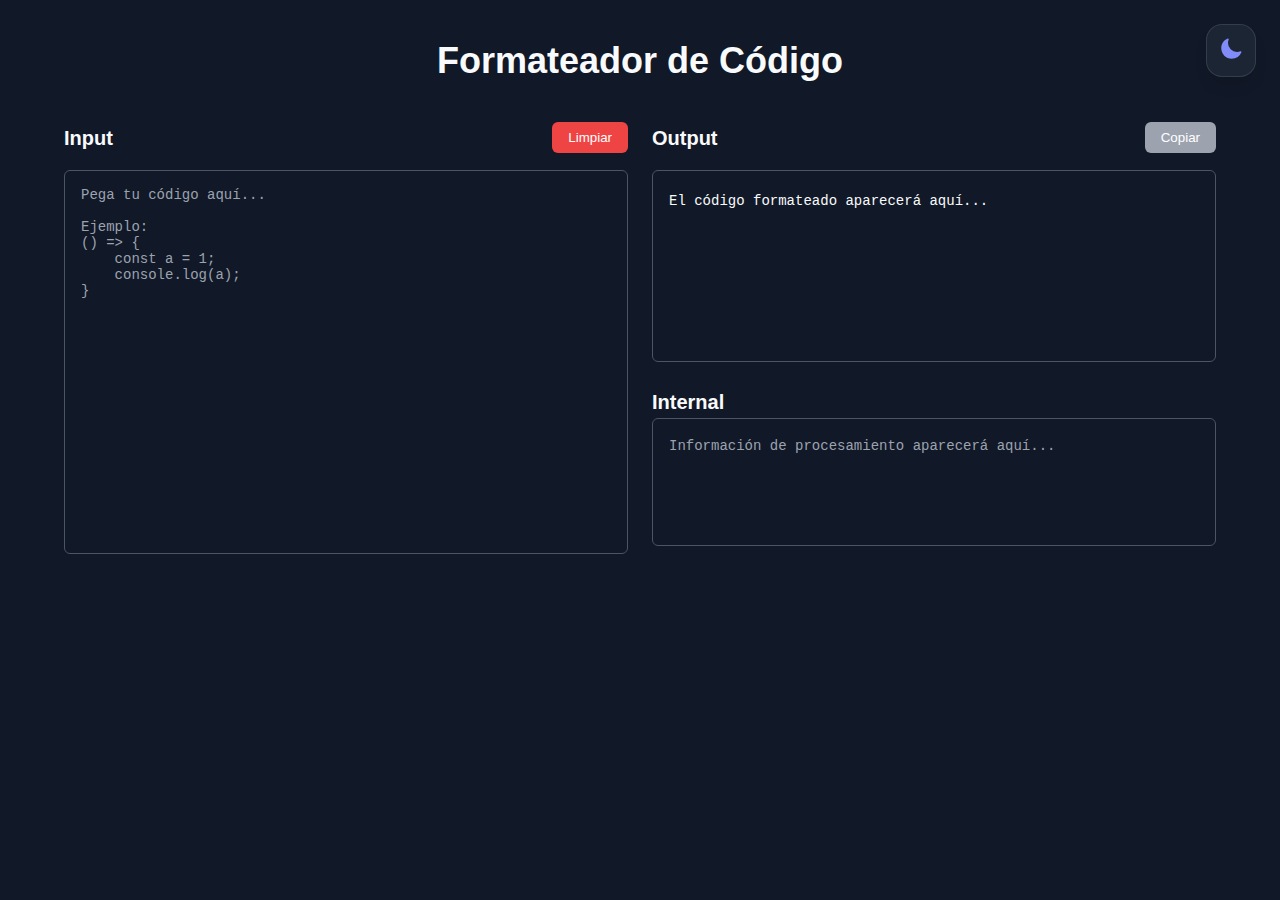
<file: docs/index.html>
<!DOCTYPE html><html lang="en" data-beasties-container><head>
  <meta charset="utf-8">
  <title>Formater</title>
  <base href="./">
  <meta name="viewport" content="width=device-width, initial-scale=1">
  <link rel="icon" type="image/x-icon" href="favicon.ico">
<style>:root{--bg-primary: #ffffff;--bg-secondary: #f8f9fa;--text-primary: #1f2937;--text-secondary: #6b7280;--border-color: #d1d5db;color-scheme:light}*{box-sizing:border-box;margin:0;padding:0}html{transition:color-scheme .3s ease}body{font-family:-apple-system,BlinkMacSystemFont,Segoe UI,Roboto,Helvetica Neue,Arial,sans-serif;background-color:var(--bg-primary);color:var(--text-primary);line-height:1.6;transition:background-color .3s ease,color .3s ease}
</style><link rel="stylesheet" href="styles-A44ULZVL.css" media="print" onload="this.media='all'"><noscript><link rel="stylesheet" href="styles-A44ULZVL.css"></noscript><style ng-app-id="ng">[_nghost-ng-c577563894]{--bg-primary: #ffffff;--bg-secondary: #f8f9fa;--text-primary: #1f2937;--text-secondary: #6b7280;--border-color: #d1d5db;--button-clear: #ef4444;--button-clear-hover: #dc2626;--button-copy: #6b7280;--button-copy-hover: #4b5563;--theme-toggle-bg: rgba(255, 255, 255, .8);--theme-toggle-border: rgba(209, 213, 219, .5);--sun-color: #f59e0b;--moon-color: #818cf8}.dark[_nghost-ng-c577563894], .dark   [_nghost-ng-c577563894]{--bg-primary: #111827;--bg-secondary: #1f2937;--text-primary: #f9fafb;--text-secondary: #9ca3af;--border-color: #4b5563;--theme-toggle-bg: rgba(31, 41, 55, .8);--theme-toggle-border: rgba(75, 85, 99, .5)}*[_ngcontent-ng-c577563894]{transition:background-color .3s ease,border-color .3s ease,color .3s ease}.app-container[_ngcontent-ng-c577563894]{min-height:100vh;background-color:var(--bg-primary);position:relative}.theme-toggle-wrapper[_ngcontent-ng-c577563894]{position:fixed;top:24px;right:24px;z-index:50}.theme-toggle-btn[_ngcontent-ng-c577563894]{position:relative;padding:12px;background-color:var(--theme-toggle-bg);-webkit-backdrop-filter:blur(8px);backdrop-filter:blur(8px);border-radius:16px;box-shadow:0 10px 15px -3px #0000001a;border:1px solid var(--theme-toggle-border);transition:all .3s ease;cursor:pointer}.theme-toggle-btn[_ngcontent-ng-c577563894]:hover{box-shadow:0 20px 25px -5px #0000001a;transform:scale(1.1)}.theme-icon[_ngcontent-ng-c577563894]{width:24px;height:24px;transition:all .3s ease}.sun-icon[_ngcontent-ng-c577563894]{color:var(--sun-color)}.moon-icon[_ngcontent-ng-c577563894]{color:var(--moon-color)}.theme-toggle-btn[_ngcontent-ng-c577563894]:hover   .sun-icon[_ngcontent-ng-c577563894]{transform:rotate(180deg)}.theme-toggle-btn[_ngcontent-ng-c577563894]:hover   .moon-icon[_ngcontent-ng-c577563894]{transform:rotate(-12deg)}.main-container[_ngcontent-ng-c577563894]{max-width:1200px;margin:0 auto;padding:32px 24px}.header[_ngcontent-ng-c577563894]{text-align:center;margin-bottom:32px}.main-title[_ngcontent-ng-c577563894]{font-size:2.25rem;font-weight:700;color:var(--text-primary);margin:0}.content-grid[_ngcontent-ng-c577563894]{display:grid;grid-template-columns:1fr 1fr;gap:24px}@media (max-width: 1024px){.content-grid[_ngcontent-ng-c577563894]{grid-template-columns:1fr}}.section-header[_ngcontent-ng-c577563894]{display:flex;justify-content:space-between;align-items:center;margin-bottom:16px}.section-title[_ngcontent-ng-c577563894]{font-size:1.25rem;font-weight:600;color:var(--text-primary);margin:0}.btn[_ngcontent-ng-c577563894]{padding:8px 16px;border:none;border-radius:6px;font-weight:500;cursor:pointer;transition:background-color .2s ease}.btn-clear[_ngcontent-ng-c577563894]{background-color:var(--button-clear);color:#fff}.btn-clear[_ngcontent-ng-c577563894]:hover{background-color:var(--button-clear-hover)}.btn-copy[_ngcontent-ng-c577563894]{background-color:var(--button-copy);color:#fff}.btn-copy[_ngcontent-ng-c577563894]:hover:not(:disabled){background-color:var(--button-copy-hover)}.btn-copy[_ngcontent-ng-c577563894]:disabled{background-color:#9ca3af;cursor:not-allowed}.input-section[_ngcontent-ng-c577563894]{display:flex;flex-direction:column}.input-textarea[_ngcontent-ng-c577563894]{width:100%;height:384px;padding:16px;border:1px solid var(--border-color);border-radius:6px;background-color:var(--bg-primary);font-family:Courier New,monospace;font-size:14px;resize:none;outline:none;color:var(--text-primary)}.input-textarea[_ngcontent-ng-c577563894]::placeholder{color:var(--text-secondary)}.input-textarea[_ngcontent-ng-c577563894]:focus{border-color:#3b82f6;box-shadow:0 0 0 2px #3b82f633}.output-section[_ngcontent-ng-c577563894]{display:flex;flex-direction:column;gap:24px}.output-area[_ngcontent-ng-c577563894]{display:flex;flex-direction:column}.output-display[_ngcontent-ng-c577563894]{height:192px;padding:16px;border:1px solid var(--border-color);border-radius:6px;background-color:var(--bg-primary);overflow:auto}.output-code[_ngcontent-ng-c577563894]{font-family:Courier New,monospace;font-size:14px;color:var(--text-primary);word-break:break-all}.internal-area[_ngcontent-ng-c577563894]{display:flex;flex-direction:column}.internal-display[_ngcontent-ng-c577563894]{height:128px;padding:16px;border:1px solid var(--border-color);border-radius:6px;background-color:var(--bg-primary);overflow:auto}.internal-info[_ngcontent-ng-c577563894]{font-family:Courier New,monospace;font-size:14px;color:var(--text-secondary);white-space:pre-wrap;margin:0}.output-display[_ngcontent-ng-c577563894]::-webkit-scrollbar, .internal-display[_ngcontent-ng-c577563894]::-webkit-scrollbar{width:8px}.output-display[_ngcontent-ng-c577563894]::-webkit-scrollbar-track, .internal-display[_ngcontent-ng-c577563894]::-webkit-scrollbar-track{background-color:var(--bg-secondary);border-radius:4px}.output-display[_ngcontent-ng-c577563894]::-webkit-scrollbar-thumb, .internal-display[_ngcontent-ng-c577563894]::-webkit-scrollbar-thumb{background-color:var(--text-secondary);border-radius:4px}.output-display[_ngcontent-ng-c577563894]::-webkit-scrollbar-thumb:hover, .internal-display[_ngcontent-ng-c577563894]::-webkit-scrollbar-thumb:hover{background-color:var(--text-primary)}</style></head>
<body>
  <app-root ng-version="20.1.7" ng-server-context="ssg"><app-code-formatter _nghost-ng-c577563894><div _ngcontent-ng-c577563894 class="app-container"><div _ngcontent-ng-c577563894 class="theme-toggle-wrapper"><button _ngcontent-ng-c577563894 title="Cambiar tema" class="theme-toggle-btn"><!----><svg _ngcontent-ng-c577563894="" fill="currentColor" viewBox="0 0 24 24" class="theme-icon moon-icon"><path _ngcontent-ng-c577563894="" d="M9.528 1.718a.75.75 0 01.162.819A8.97 8.97 0 009 6a9 9 0 009 9 8.97 8.97 0 003.463-.69.75.75 0 01.981.98 10.503 10.503 0 01-9.694 6.46c-5.799 0-10.5-4.701-10.5-10.5 0-4.368 2.667-8.112 6.46-9.694a.75.75 0 01.818.162z"/></svg><!----></button></div><div _ngcontent-ng-c577563894 class="main-container"><div _ngcontent-ng-c577563894 class="header"><h1 _ngcontent-ng-c577563894 class="main-title">Formateador de Código</h1></div><div _ngcontent-ng-c577563894 class="content-grid"><div _ngcontent-ng-c577563894 class="input-section"><div _ngcontent-ng-c577563894 class="section-header"><h2 _ngcontent-ng-c577563894 class="section-title">Input</h2><button _ngcontent-ng-c577563894 class="btn btn-clear"> Limpiar </button></div><textarea _ngcontent-ng-c577563894 placeholder="Pega tu código aquí...

Ejemplo:
() =&gt; {
    const a = 1;
    console.log(a);
}" class="input-textarea ng-untouched ng-pristine ng-valid"></textarea></div><div _ngcontent-ng-c577563894 class="output-section"><div _ngcontent-ng-c577563894 class="output-area"><div _ngcontent-ng-c577563894 class="section-header"><h2 _ngcontent-ng-c577563894 class="section-title">Output</h2><button _ngcontent-ng-c577563894 class="btn btn-copy" disabled> Copiar </button></div><div _ngcontent-ng-c577563894 class="output-display"><code _ngcontent-ng-c577563894 class="output-code"> El código formateado aparecerá aquí... </code></div></div><div _ngcontent-ng-c577563894 class="internal-area"><h2 _ngcontent-ng-c577563894 class="section-title">Internal</h2><div _ngcontent-ng-c577563894 class="internal-display"><pre _ngcontent-ng-c577563894 class="internal-info">Información de procesamiento aparecerá aquí...</pre></div></div></div></div></div></div></app-code-formatter></app-root>
<script src="polyfills-B6TNHZQ6.js" type="module"></script><script src="main-C4F5TGZH.js" type="module"></script>

</body></html>
</file>
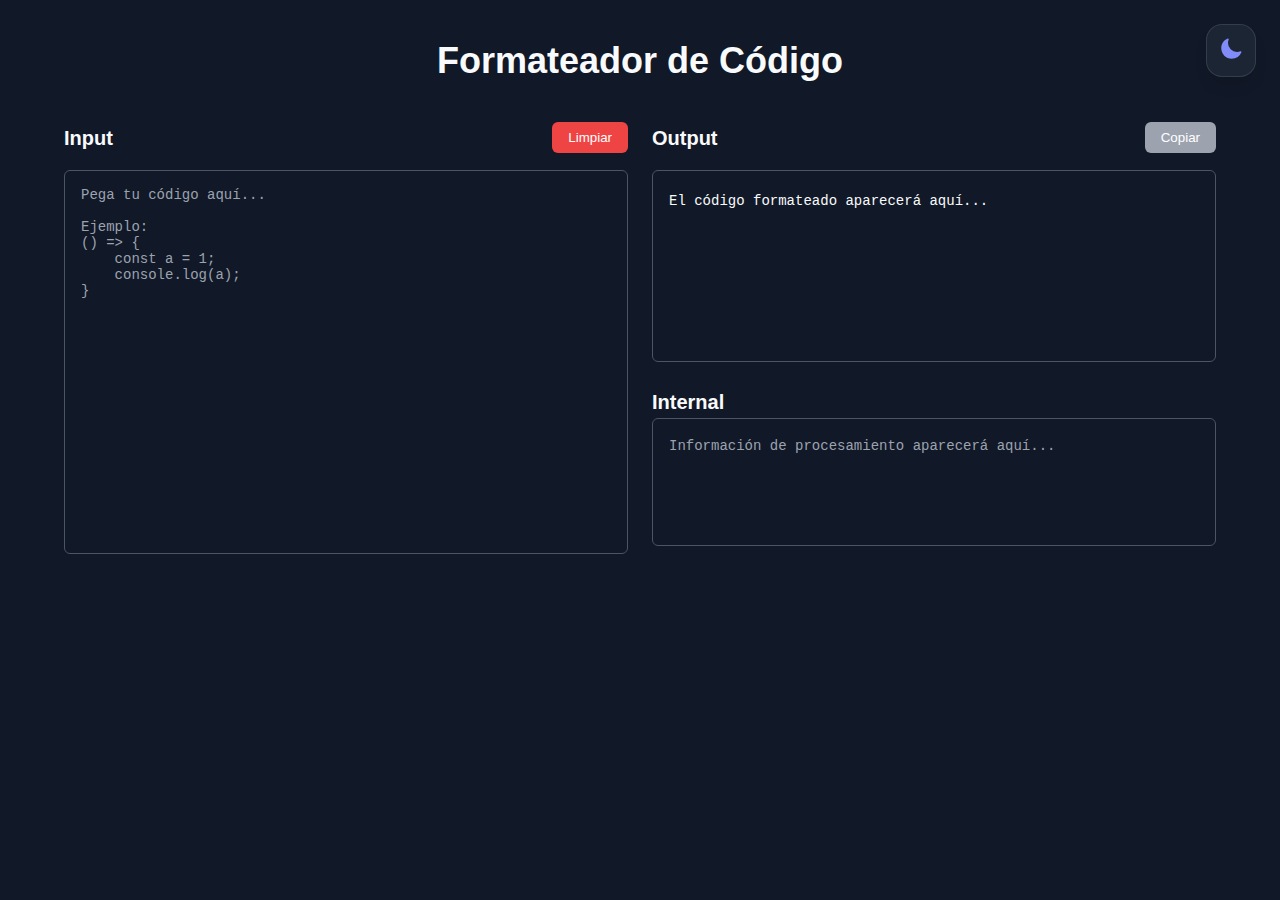
<file: docs/index.csr.html>
<!doctype html>
<html lang="en" data-beasties-container="">
<head>
  <meta charset="utf-8">
  <title>Formater</title>
  <base href="./">
  <meta name="viewport" content="width=device-width, initial-scale=1">
  <link rel="icon" type="image/x-icon" href="favicon.ico">
<style>:root{--bg-primary:#ffffff;--bg-secondary:#f8f9fa;--text-primary:#1f2937;--text-secondary:#6b7280;--border-color:#d1d5db;color-scheme:light}*{box-sizing:border-box;margin:0;padding:0}html{transition:color-scheme .3s ease}body{font-family:-apple-system,BlinkMacSystemFont,Segoe UI,Roboto,Helvetica Neue,Arial,sans-serif;background-color:var(--bg-primary);color:var(--text-primary);line-height:1.6;transition:background-color .3s ease,color .3s ease}</style><link rel="stylesheet" href="styles-A44ULZVL.css" media="print" onload="this.media='all'"><noscript><link rel="stylesheet" href="styles-A44ULZVL.css"></noscript></head>
<body ngcm="">
  <app-root></app-root>
<script src="polyfills-B6TNHZQ6.js" type="module"></script><script src="main-C4F5TGZH.js" type="module"></script></body>
</html>
</file>
<file: docs/styles-A44ULZVL.css>
:root{--bg-primary: #ffffff;--bg-secondary: #f8f9fa;--text-primary: #1f2937;--text-secondary: #6b7280;--border-color: #d1d5db;color-scheme:light}html.dark{--bg-primary: #111827;--bg-secondary: #1f2937;--text-primary: #f9fafb;--text-secondary: #9ca3af;--border-color: #4b5563;color-scheme:dark}*{box-sizing:border-box;margin:0;padding:0}html{transition:color-scheme .3s ease}body{font-family:-apple-system,BlinkMacSystemFont,Segoe UI,Roboto,Helvetica Neue,Arial,sans-serif;background-color:var(--bg-primary);color:var(--text-primary);line-height:1.6;transition:background-color .3s ease,color .3s ease}::-webkit-scrollbar{width:8px}::-webkit-scrollbar-track{background-color:var(--bg-secondary);border-radius:4px}::-webkit-scrollbar-thumb{background-color:var(--text-secondary);border-radius:4px}::-webkit-scrollbar-thumb:hover{background-color:var(--text-primary)}
</file>
